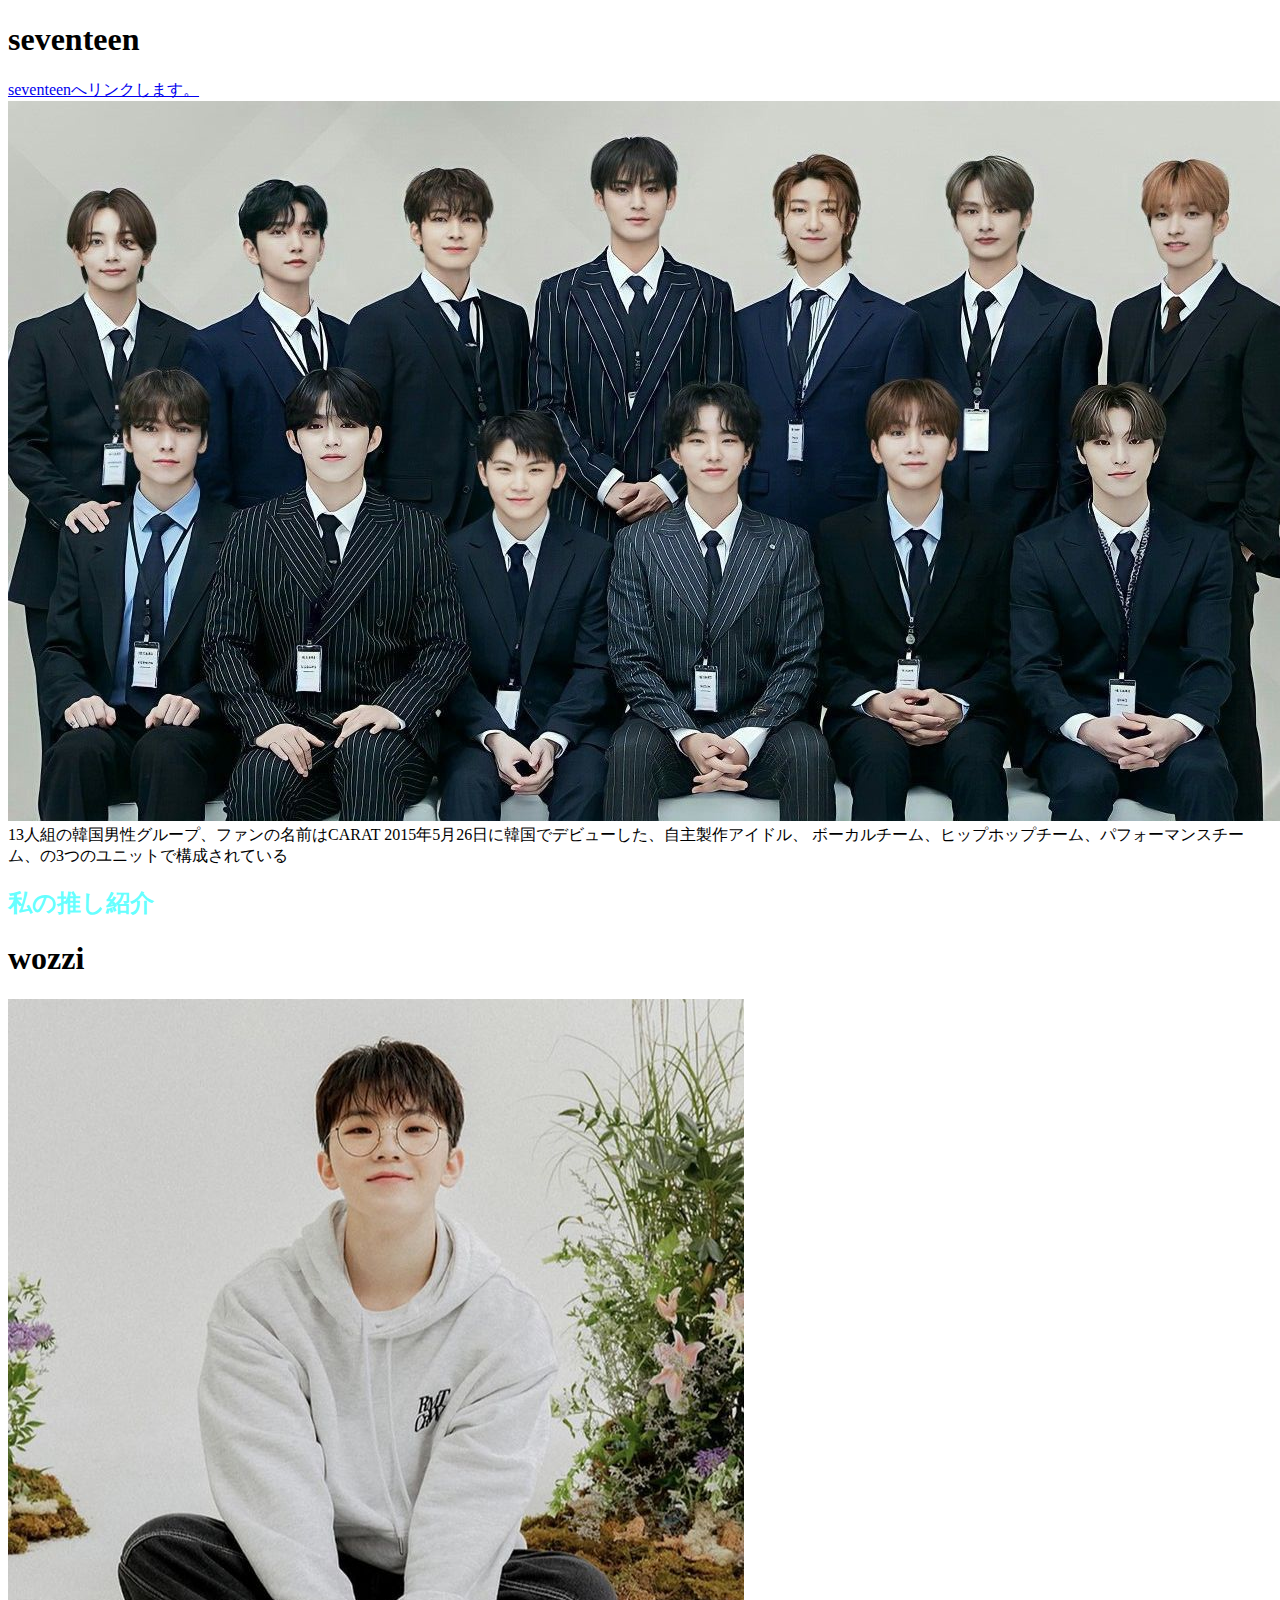
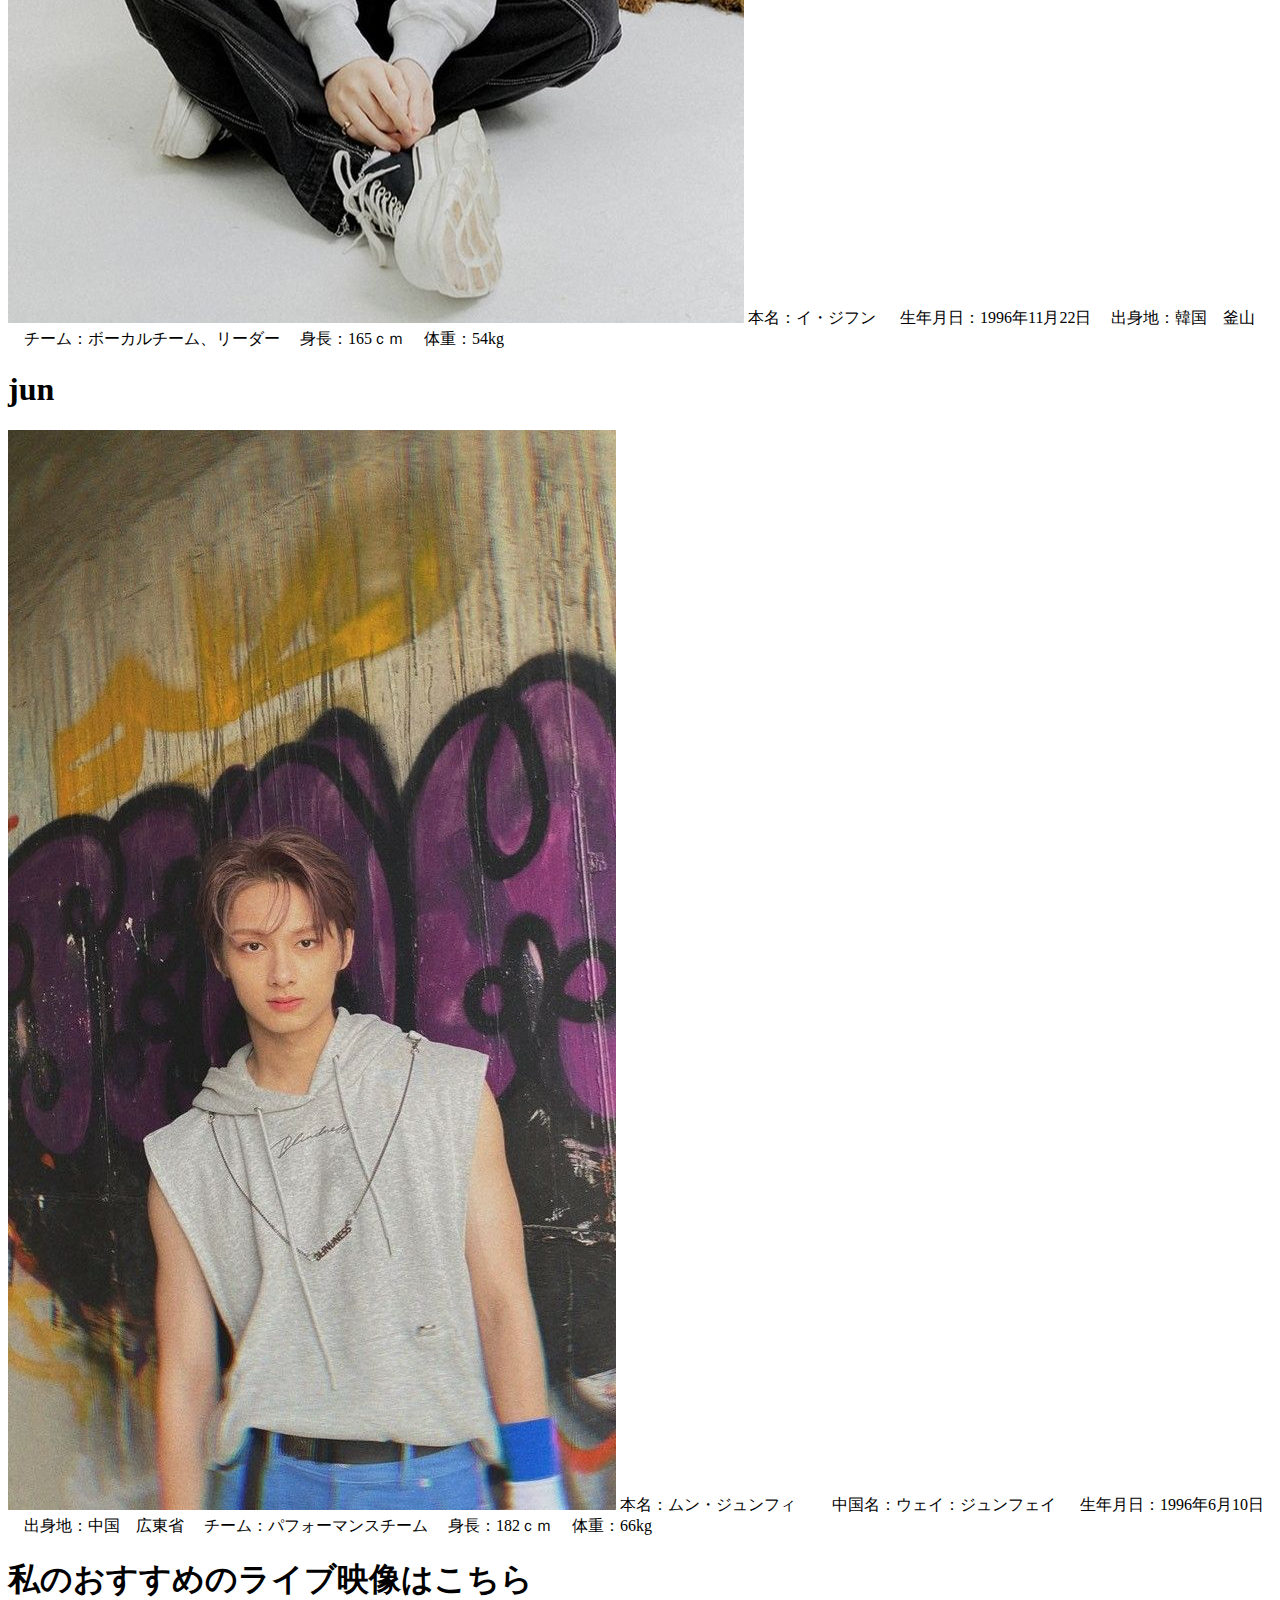
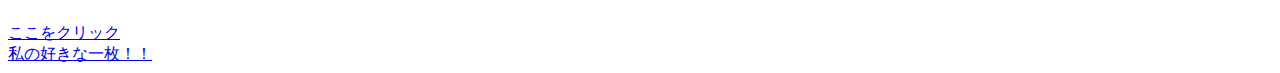
<file: index.html>
<!DOCTYPE html>
<html lang="ja">
<head>
<meta charset="UTF-8">
<title>期末課題</title>
<link rel="stylesheet" href="mystyle.css">
</head>
<body>
<link rel="stylesheet" href="mystyle.css">
<h1>seventeen</h1>
<a href=https://www.seventeen-17.jp/>seventeenへリンクします。
<img src="image/seventeen.jpg" alt></a>
13人組の韓国男性グループ、ファンの名前はCARAT
2015年5月26日に韓国でデビューした、自主製作アイドル、
ボーカルチーム、ヒップホップチーム、パフォーマンスチーム、の3つのユニットで構成されている
<h2>私の推し紹介</h2>
<h1>wozzi</h1>
<img src="image/woozi.jpg" alt>
本名：イ・ジフン
 　 生年月日：1996年11月22日
  　出身地：韓国　釜山
  　チーム：ボーカルチーム、リーダー
  　身長：165ｃｍ
  　体重：54kg 
<h1>jun</h1>
<img src="image/jun.jpg" alt>
本名：ムン・ジュンフィ
　　中国名：ウェイ：ジュンフェイ
 　 生年月日：1996年6月10日
  　出身地：中国　広東省
  　チーム：パフォーマンスチーム
  　身長：182ｃｍ
  　体重：66kg
<h1>私のおすすめのライブ映像はこちら</h1>
<nav>
<a href="https://www.youtube.com/watch?v=3Rk6qKr5RbE">ここをクリック</a>
</nav>
<a href="a.html#def">私の好きな一枚！！</a>
<script src="myjs.js"></script><!--この行を追加-->
</body>
</html>
</file>
<file: mystyle.css>
h1{ color:#000000;}
h2{ color:#66FFFF;}
</file>
